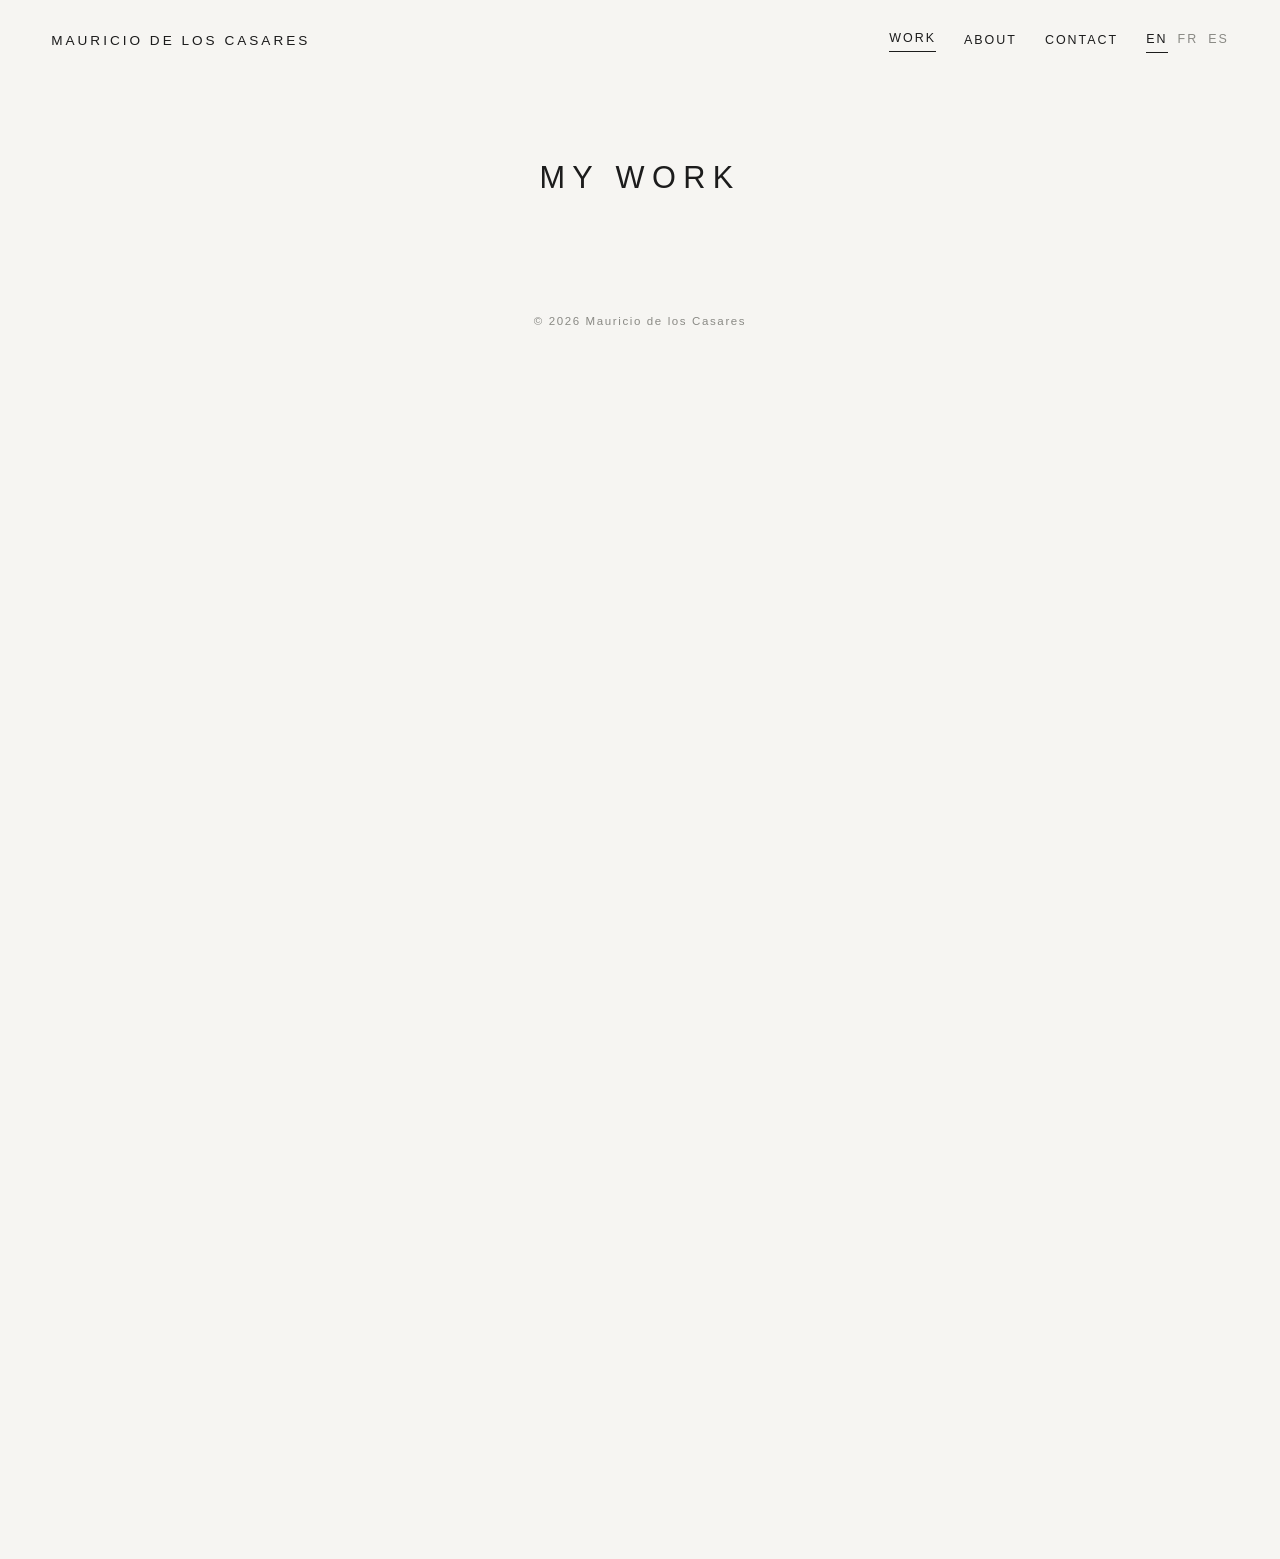
<file: index.html>
<!DOCTYPE html>
<html lang="en">
<head>
  <meta charset="utf-8">
  <meta name="viewport" content="width=device-width, initial-scale=1">
  <title>Mauricio de los Casares — Portfolio</title>
  <meta name="description" content="Portfolio of Mauricio de los Casares: architectural visualization and 3D.">
  <link rel="icon" type="image/svg+xml" href="favicon.svg">
  <link rel="stylesheet" href="styles.css?v=2">
</head>
<body>

  <header class="top">
    <a class="name" href="index.html">Mauricio de los Casares</a>
    <nav class="right">
      <a href="index.html" class="current" data-i18n="nav_work">Work</a>
      <a href="about.html" data-i18n="nav_about">About</a>
      <a href="contact.html" data-i18n="nav_contact">Contact</a>
      <span class="langs" aria-label="Language">
        <button data-lang="en" class="active">EN</button>
        <button data-lang="fr">FR</button>
        <button data-lang="es">ES</button>
      </span>
    </nav>
  </header>

  <main>
    <h1 class="page-title" data-i18n="intro">My work</h1>

    <!-- La galería se genera automáticamente desde projects.js -->
    <section class="gallery" id="gallery" aria-label="Projects"></section>
  </main>

  <footer>
    <span>© <span id="year"></span> Mauricio de los Casares</span>
  </footer>

  <div class="lightbox" id="lightbox" hidden>
    <button class="lb-close" aria-label="Close">×</button>
    <button class="lb-prev" aria-label="Previous">‹</button>
    <img alt="" id="lb-img">
    <button class="lb-next" aria-label="Next">›</button>
    <p id="lb-cap"></p>
  </div>

  <!-- ?v= : súbelo (v=3, v=4...) cada vez que cambies estos archivos, para que los navegadores no usen la copia vieja -->
  <script src="projects.js?v=2"></script>
  <script src="script.js?v=2"></script>
</body>
</html>
</file>
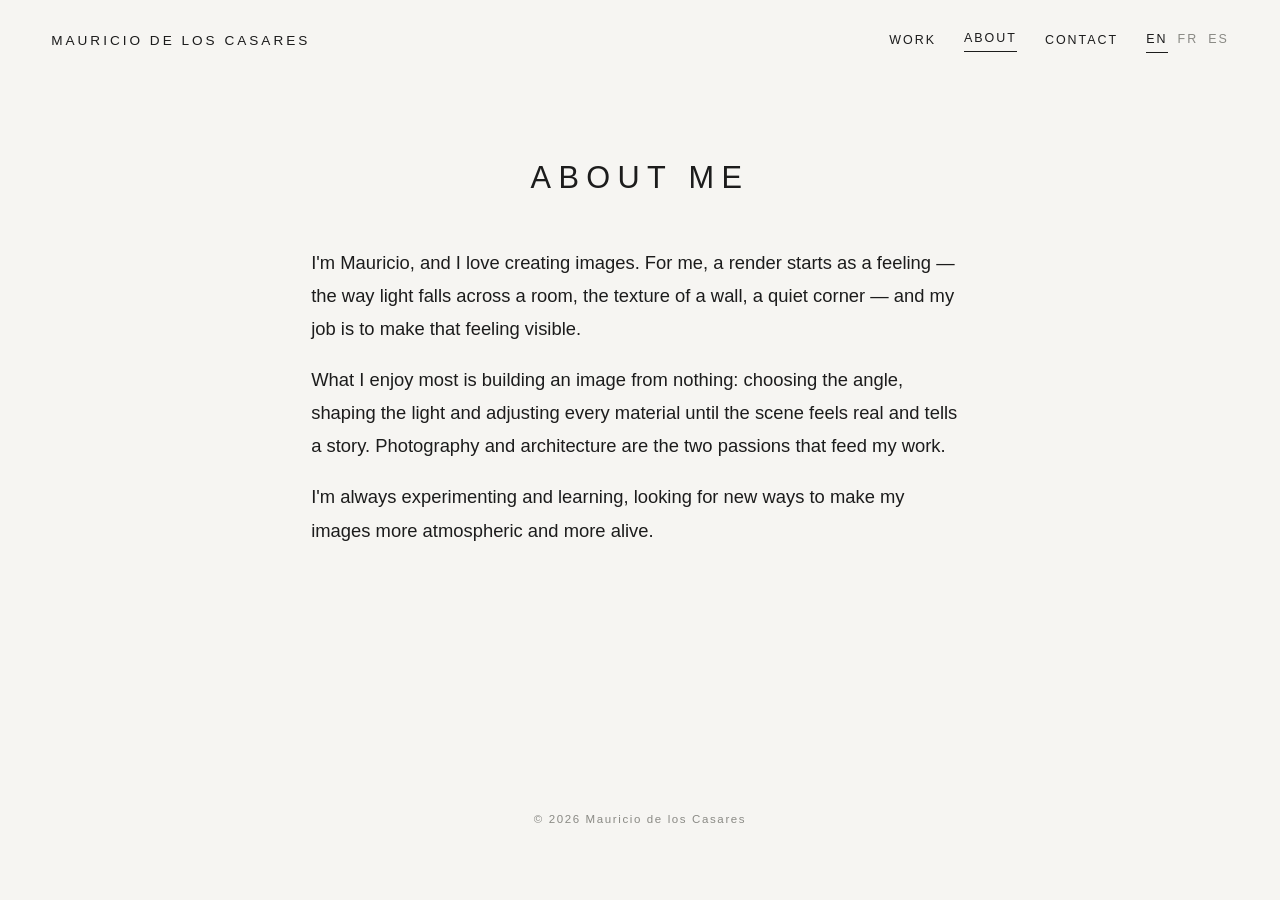
<file: about.html>
<!DOCTYPE html>
<html lang="en">
<head>
  <meta charset="utf-8">
  <meta name="viewport" content="width=device-width, initial-scale=1">
  <title>About — Mauricio de los Casares</title>
  <meta name="description" content="About Mauricio de los Casares, architectural visualization artist.">
  <link rel="icon" type="image/svg+xml" href="favicon.svg">
  <link rel="stylesheet" href="styles.css?v=2">
</head>
<body>

  <header class="top">
    <a class="name" href="index.html">Mauricio de los Casares</a>
    <nav class="right">
      <a href="index.html" data-i18n="nav_work">Work</a>
      <a href="about.html" class="current" data-i18n="nav_about">About</a>
      <a href="contact.html" data-i18n="nav_contact">Contact</a>
      <span class="langs" aria-label="Language">
        <button data-lang="en" class="active">EN</button>
        <button data-lang="fr">FR</button>
        <button data-lang="es">ES</button>
      </span>
    </nav>
  </header>

  <main>
    <h1 class="page-title" data-i18n="about_title">About me</h1>
    <section class="about">
      <div class="about-text">
        <p data-i18n="about_p1"></p>
        <p data-i18n="about_p2"></p>
        <p data-i18n="about_p3"></p>
      </div>
    </section>
  </main>

  <footer>
    <span>© <span id="year"></span> Mauricio de los Casares</span>
  </footer>

  <script src="script.js?v=2"></script>
</body>
</html>
</file>
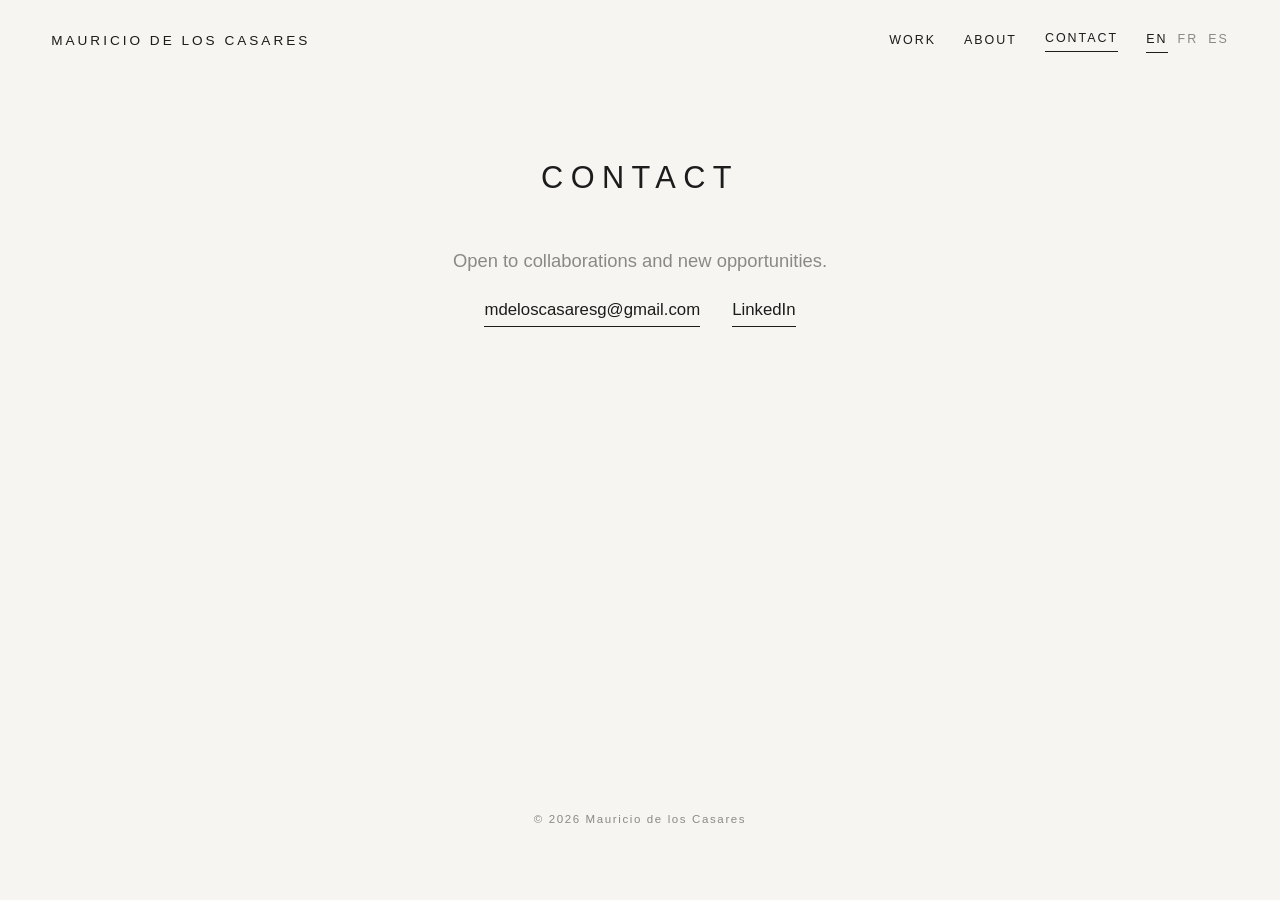
<file: contact.html>
<!DOCTYPE html>
<html lang="en">
<head>
  <meta charset="utf-8">
  <meta name="viewport" content="width=device-width, initial-scale=1">
  <title>Contact — Mauricio de los Casares</title>
  <meta name="description" content="Contact Mauricio de los Casares.">
  <link rel="icon" type="image/svg+xml" href="favicon.svg">
  <link rel="stylesheet" href="styles.css?v=2">
</head>
<body>

  <header class="top">
    <a class="name" href="index.html">Mauricio de los Casares</a>
    <nav class="right">
      <a href="index.html" data-i18n="nav_work">Work</a>
      <a href="about.html" data-i18n="nav_about">About</a>
      <a href="contact.html" class="current" data-i18n="nav_contact">Contact</a>
      <span class="langs" aria-label="Language">
        <button data-lang="en" class="active">EN</button>
        <button data-lang="fr">FR</button>
        <button data-lang="es">ES</button>
      </span>
    </nav>
  </header>

  <main>
    <h1 class="page-title" data-i18n="contact_title">Contact</h1>
    <section class="contact">
      <p data-i18n="contact_text">Open to collaborations and new opportunities.</p>
      <p class="links">
        <a href="mailto:mdeloscasaresg@gmail.com">mdeloscasaresg@gmail.com</a>
        <a href="https://www.linkedin.com/in/mauricio-de-los-casares/" target="_blank" rel="noopener">LinkedIn</a>
      </p>
    </section>
  </main>

  <footer>
    <span>© <span id="year"></span> Mauricio de los Casares</span>
  </footer>

  <script src="script.js?v=2"></script>
</body>
</html>
</file>
<file: styles.css>
:root {
  --bg: #f6f5f2;
  --text: #1c1c1c;
  --muted: #8a8a85;
  --gap: 14px;
  --pad: clamp(20px, 4vw, 56px);
}

* { box-sizing: border-box; margin: 0; padding: 0; }
html { scroll-behavior: smooth; }

body {
  background: var(--bg);
  color: var(--text);
  font-family: "Helvetica Neue", Helvetica, Arial, system-ui, sans-serif;
  font-weight: 300;
  line-height: 1.6;
  -webkit-font-smoothing: antialiased;
}

a { color: inherit; text-decoration: none; }

/* ---------- Header ---------- */
.top {
  display: flex;
  justify-content: space-between;
  align-items: center;
  padding: 28px var(--pad);
  position: sticky;
  top: 0;
  background: color-mix(in srgb, var(--bg) 92%, transparent);
  backdrop-filter: blur(6px);
  z-index: 10;
}
.name {
  font-size: 0.85rem;
  letter-spacing: 0.22em;
  text-transform: uppercase;
}
.right { display: flex; align-items: center; gap: 28px; font-size: 0.78rem; letter-spacing: 0.16em; text-transform: uppercase; }
.right a:hover { color: var(--muted); }
.right a.current { border-bottom: 1px solid var(--text); padding-bottom: 2px; }
.right a.current:hover { color: var(--text); }
@media (max-width: 560px) {
  .top { flex-direction: column; gap: 14px; align-items: flex-start; }
  .right { gap: 18px; flex-wrap: wrap; }
}
.langs { display: flex; gap: 10px; }
.langs button {
  background: none; border: 0; cursor: pointer;
  font: inherit; letter-spacing: inherit; text-transform: inherit;
  color: var(--muted); padding: 2px 0;
  border-bottom: 1px solid transparent;
}
.langs button:hover { color: var(--text); }
.langs button.active { color: var(--text); border-bottom-color: var(--text); }

/* ---------- Título de página (igual en Work, About y Contact) ---------- */
.page-title {
  padding: clamp(40px, 6vw, 80px) var(--pad) clamp(28px, 4vw, 48px);
  font-size: clamp(1.35rem, 2.4vw, 2rem);
  font-weight: 300;
  line-height: 1.3;
  letter-spacing: 0.24em;
  text-transform: uppercase;
  text-align: center;
}

/* ---------- Gallery ---------- */
/* Las columnas las crea script.js (nº de columnas según el ancho: ver COLUMNS_FOR) */
.gallery {
  padding: 0 var(--pad);
  display: flex;
  align-items: flex-start;
  gap: var(--gap);
}
.gallery .col {
  flex: 1 1 0;
  min-width: 0;
  display: flex;
  flex-direction: column;
  gap: var(--gap);
}

.gallery figure {
  cursor: zoom-in;
  overflow: hidden;
  background: #e8e6e1;
  opacity: 0;
  transform: translateY(14px);
  transition: opacity 0.8s ease, transform 0.8s ease;
}
.gallery figure.visible { opacity: 1; transform: none; }
.gallery img {
  display: block;
  width: 100%;
  height: auto;
  transition: transform 0.9s ease, filter 0.4s ease;
}
.gallery figure:hover img { transform: scale(1.03); }
.gallery figcaption {
  position: absolute;
  width: 1px; height: 1px; overflow: hidden; clip: rect(0 0 0 0); /* solo para lectores de pantalla */
}

/* ---------- About ---------- */
.about {
  padding: 0 var(--pad) clamp(40px, 6vw, 80px);
  max-width: 760px;
  margin: 0 auto;
  min-height: 60vh;
}
.about-text p { margin-bottom: 18px; font-size: 1.15rem; font-weight: 200; line-height: 1.8; }

/* ---------- Contact ---------- */
.contact {
  padding: 0 var(--pad) clamp(60px, 8vw, 100px);
  text-align: center;
  min-height: 60vh;
}
.contact p { color: var(--muted); font-size: 1.15rem; font-weight: 200; }
.contact .links {
  margin-top: 22px;
  display: flex; justify-content: center; gap: 32px; flex-wrap: wrap;
  font-size: 1.05rem;
}
.contact .links a { color: var(--text); border-bottom: 1px solid var(--text); padding-bottom: 2px; }
.contact .links a:hover { color: var(--muted); border-color: var(--muted); }

footer {
  padding: 24px var(--pad) 36px;
  font-size: 0.72rem;
  letter-spacing: 0.14em;
  color: var(--muted);
  text-align: center;
}

/* ---------- Lightbox ---------- */
.lightbox {
  position: fixed; inset: 0;
  background: rgba(246, 245, 242, 0.98);
  display: flex; flex-direction: column; align-items: center; justify-content: center;
  z-index: 50;
  padding: 48px 70px;
}
.lightbox[hidden] { display: none; }
.lightbox img { max-width: 100%; max-height: 82vh; object-fit: contain; }
.lightbox p { margin-top: 16px; font-size: 0.8rem; letter-spacing: 0.14em; color: var(--muted); text-transform: uppercase; }
.lightbox button {
  position: absolute; background: none; border: 0; cursor: pointer;
  font-size: 2.4rem; font-weight: 200; color: var(--text); line-height: 1; padding: 12px;
}
.lightbox button:hover { color: var(--muted); }
.lb-close { top: 14px; right: 22px; }
.lb-prev { left: 10px; top: 50%; transform: translateY(-50%); }
.lb-next { right: 10px; top: 50%; transform: translateY(-50%); }
@media (max-width: 640px) { .lightbox { padding: 56px 14px; } .lb-prev, .lb-next { top: auto; bottom: 14px; transform: none; } }

@media (prefers-reduced-motion: reduce) {
  * { transition: none !important; scroll-behavior: auto !important; }
  .gallery figure { opacity: 1; transform: none; }
}
</file>
